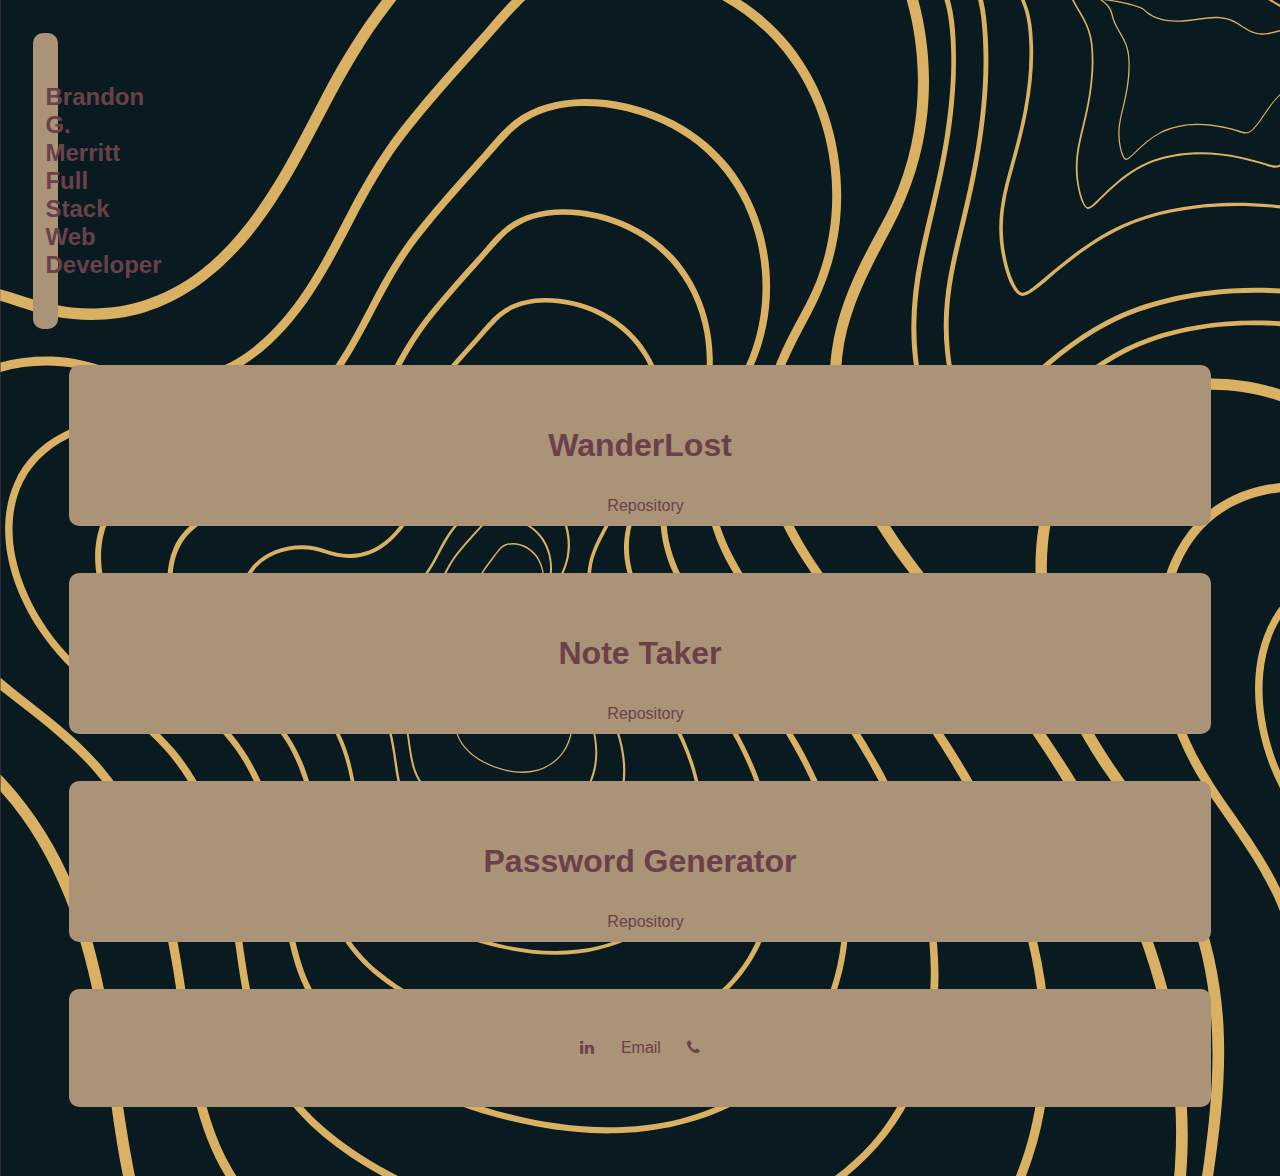
<file: index.html>
<html lang="en">
  <head>
    <meta charset="UTF-8" />
    <meta name="viewport" content="width=device-width, initial-scale=1.0" />
    <title>BGM_Portfolio</title>
    <link
      href="https://cdn.jsdelivr.net/npm/bootstrap@5.0.0/dist/css/bootstrap.min.css"
      rel="stylesheet"
      integrity="sha384-wEmeIV1mKuiNpC+IOBjI7aAzPcEZeedi5yW5f2yOq55WWLwNGmvvx4Um1vskeMj0"
      crossorigin="anonymous"
    />
    <link rel="stylesheet" href="https://cdnjs.cloudflare.com/ajax/libs/font-awesome/4.7.0/css/font-awesome.min.css">
    <link href="assets/stylesheet/styles.css" rel="stylesheet"/>
  </head>
  <body class="container">
    <header class="container">
      <a href="https://github.com/CrispyCoder817" target="_blank"
        ><h2>
          <b>Brandon G. Merritt</b><br />
          Full Stack Web Developer
        </h2></a>
    </header>
    <main>
      <div class="container">
        <div class="row">
          <div class="col linkCard">
            <a href="https://crispycoder817.github.io/Project-1/" target="_blank"><h1>WanderLost</h1></a>
            <a href="https://github.com/CrispyCoder817/Project-1" target="_blank">Repository</a>
          </div>
        </div>
        </div>
      </div>
      <div class="container">
        <div class="row">
          <div class="col linkCard">
            <a href="https://calm-castle-80481.herokuapp.com/" target="_blank"><h1>Note Taker</h1></a>
            <a href="https://github.com/CrispyCoder817/NoteTaker01" target="_blank">Repository</a>
          </div>
        </div>
        </div>
      </div>
      <div class="container">
        <div class="row">
          <div class="col linkCard">
            <a href="https://crispycoder817.github.io/PasswordGenerator/" target="_blank"><h1>Password Generator</h1></a>
            <a href="https://github.com/CrispyCoder817/PasswordGenerator" target="_blank">Repository</a>
          </div>
        </div>
        </div>
      </div>
      <div class="container">
        <div class="row">
          <div class="col linkCard">
            <ul>
              <li><a href="https://www.linkedin.com/in/brandongeorgemerritt/" target="_blank" class="fa fa-linkedin"></a></li>
              <li><a href="mailto:brandongmerritt@gmail.com" target="_blank">Email</a></li>
              <li><a href="tel:+9894449084" target="_blank" class="fa fa-phone"></a></li>
          </ul>
          </div>
        </div>
        </div>
      </div>
    </main>
    <script
      src="https://cdn.jsdelivr.net/npm/bootstrap@5.0.0/dist/js/bootstrap.bundle.min.js"
      integrity="sha384-p34f1UUtsS3wqzfto5wAAmdvj+osOnFyQFpp4Ua3gs/ZVWx6oOypYoCJhGGScy+8"
      crossorigin="anonymous"
    ></script>
  </body>
</html>
</file>
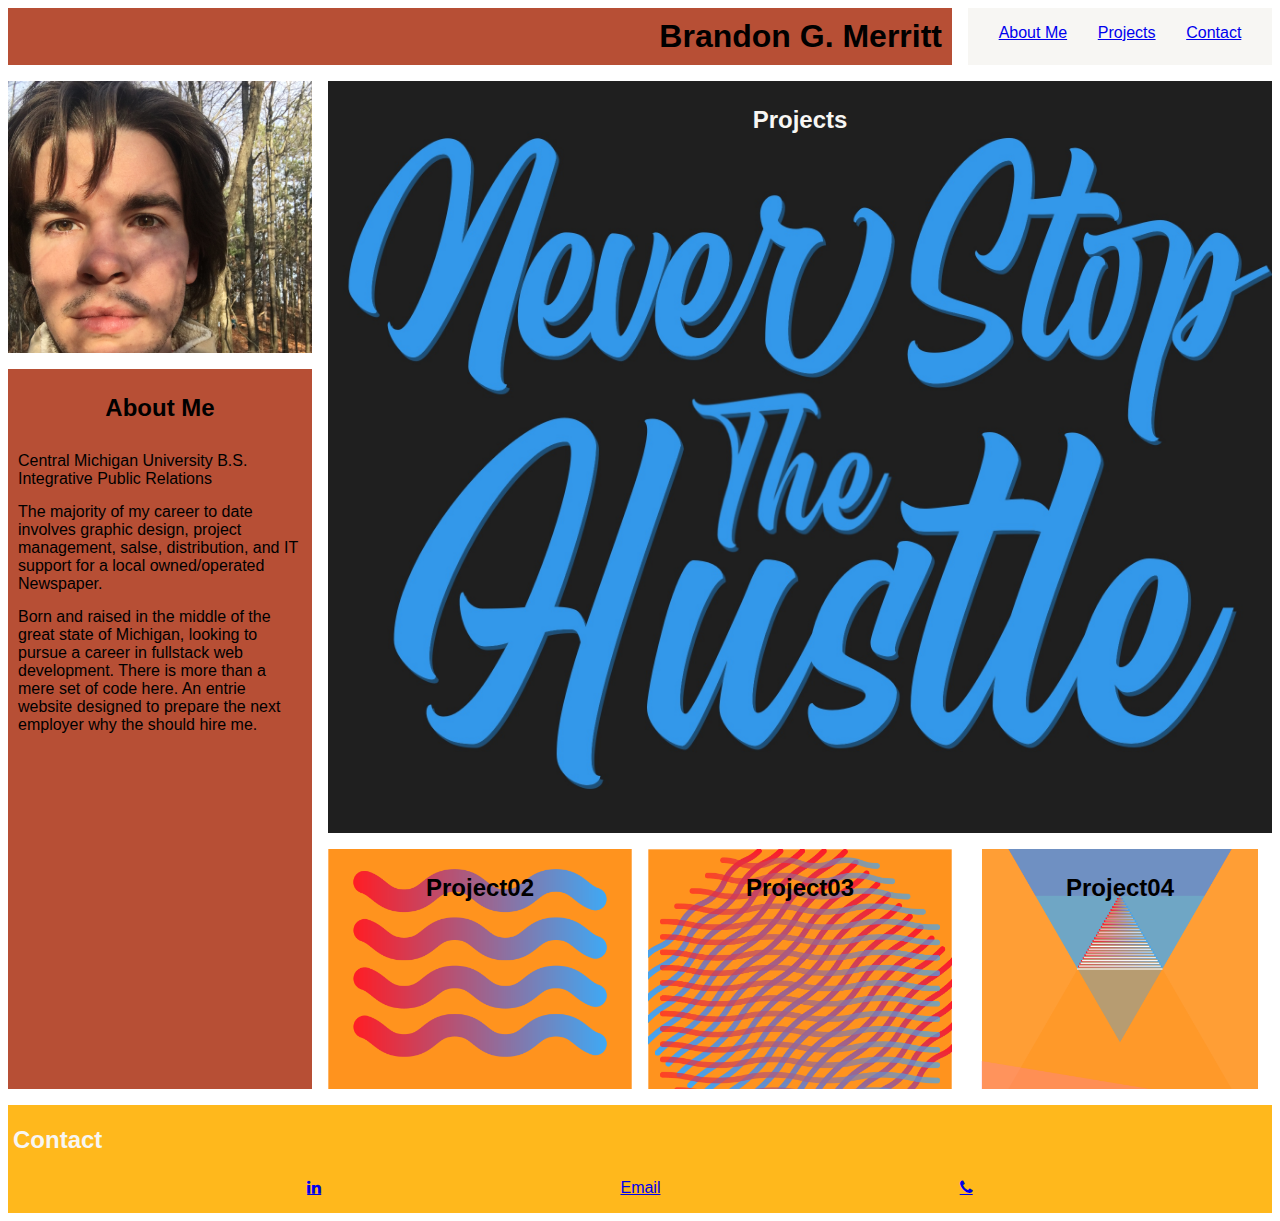
<file: index copy.html>
<!DOCTYPE html>
<html lang="en-us">

<head>
    <meta name="width=device-width, initial-scale=1.0">
    <meta charset="UTF-8" />
    <link rel="stylesheet" href="styles copy.css">
    <link rel="stylesheet" href="https://cdnjs.cloudflare.com/ajax/libs/font-awesome/4.7.0/css/font-awesome.min.css">
</head>
<body>
    <!-- A grid layout that uses 1em gaps and composes an aesthetic  -->
    <div class="wrapper">
        <div class="box1">
            <h1>Brandon G. Merritt</h1>
        </div>
        <div class="box2">
            <nav>
                <ul>
                    <!-- Links that scroll down to relative names -->
                    <li><a href="#abt">About Me</a></li>
                    <li><a href="#pro">Projects</a></li>
                    <li><a href="#con">Contact</a></li>
                </ul>
            </nav>
        </div>
        <div class="box3"></div>
        <div class="box4">
            <h2 id="pro">Projects</h2>
        </div>
        <div class="box5">
        <h2 id="abt">About Me</h2>
            <p>Central Michigan University B.S. Integrative Public Relations</p>
            <p>The majority of my career to date involves graphic design, project management, salse, distribution, and IT support for a local owned/operated Newspaper.</p>
            <p>Born and raised in the middle of the great state of Michigan, looking to pursue a career in fullstack web development. There is more than a mere set of code here. An entrie website designed to prepare the next employer why the should hire me.</p>
        </div>
        <div class="box6">
            <h2>Project02</h2>
        </div>
        <div class="box7">
            <h2>Project03</h2>
        </div>
        <div class="box8">
            <h2>Project04</h2>
        </div>
        <div class="box9">
            <!-- Contact inforamtion with direct link access -->
            <h2 id="con">Contact</h2>
            <ul>
                <li><a href="https://www.linkedin.com/in/brandongeorgemerritt/"class="fa fa-linkedin"></a></li>
                <li><a href="mailto:brandongmerritt@gmail.com">Email</a></li>
                <li><a href="tel:+9894449084" class="fa fa-phone"></a></li>
            </ul>
        </div>
    </div>
</body>
</file>
<file: assets/stylesheet/styles.css>
:root {
    --color01: #6A414A;
    --color02: #AA9377;
    --color03: #f7f6EE;
    --color04: #e5DeD6;
}
* {
    font-family: Helvetica, Arial, sans-serif;
    border-radius: 10px;
    padding: 1%;
}
 
a {
    color: var(--color01);
}
a:link {
    text-decoration: none;
}
a:hover {
    text-decoration: none;
    color: var(--color04);
}

body {
    background-color: var(--color01);
    background-image: url("../images/TOPOGRAPHICAL_HUGE.svg");
    -webkit-background-size: cover;
    -moz-background-size: cover;
    -o-background-size: cover;
    background-size: cover;
    background-repeat: no-repeat;
}

Header {
    text-align: center;
    background-color: #AA9377;
    border-radius: 10px;
    width: 0vw;
}

li {
    display: inline-flex;
}

.linkCard {
    background-color: var(--color02);
    text-align: center;
}

@media screen and (max-width: 1000px){
    body {
        margin-top: 40px;
    }
    a {
        color: var(--color03);
    }
    .linkCard {
        background-color: var(--color01);
        color: var(--color02);
    }
    header {
        background-color: var(--color01);
    }   
}

/* Future Dev */
/* @media screen and (max-width: 800px) {
    body {
        margin-top: 40px;
    }
    a {
        color: aquamarine;
    }
    .linkCard {
        background-color: blue;
    }
} */
</file>
<file: styles copy.css>
:root {
    --Color01:#b74f35;
    --Color02:#FFB81C;
    --Color03:#FFE767;
    --Color04:#F7F6F3;
    --Color05:#0E345E;
    --Type: helvetica, Arial, sans-serif;
}
* {
    size:auto;
    scroll-behavior: smooth;
    font-style: var(--Type);
    /* background-color: var(--Color04); */
}
/* initialized grid sets */
.wrapper {
    display:grid;
    grid-template-columns: 1fr 1fr 1fr 1fr;
    grid-template-rows: 100;
    column-gap: 1em;
    row-gap: 1em;
    min-width: 1fr;
    max-width: 4fr;
}
/* Name of Portfolio */
.box1 {
    grid-column-start: 1;
    grid-column-end: 4;
    grid-row-start: 0;
    grid-row-end: 2;
    background-color: var(--Color01);
}
/* About Me Project Contact */
.box2 {
    grid-column-start: 4;
    grid-column-end: 5;
    grid-row-start: 0;
    grid-row-end: 2;
    background-color: var(--Color04);
    font-family: var(--Type);
    color:var(--Color01)
}
/* RECENT PHOTO */
.box3 {
    grid-column-start: 1;
    grid-column-end: 2;
    grid-row-start: 2;
    grid-row-end: 20;
    background-image: url(PortPic.JPG);
    background-repeat: no-repeat;
    background-size: 100%;
    
}
/* Starter Project Placeholder */
.box4 {
    grid-column-start: 2;
    grid-column-end: 5;
    grid-row-start: 2;
    grid-row-end: 50;
    background-image: url(Never_Stop_The_Hustle\ 02.jpg);
    background-size: 100%;
    background-repeat: no-repeat;
    background-position: center;
}
/* About Me Section */
.box5 {
    position:relative;
    grid-column-start: 1;
    grid-column-end: 2;
    grid-row-start: 20;
    grid-row-end: 66;
    background-color: var(--Color01);
}
/* 6-8 are sub projects */
.box6 {

    grid-column-start: 2;
    grid-column-end: 3;
    grid-row-start: 50;
    grid-row-end: 66;
    background-color: var(--Color01);
    background-image: url(KIDS1-01.png);
    background-size: 100%;
    background-repeat: none;
    background-position: center;
}
.box7 {
    grid-column-start: 3;
    grid-column-end: 4;
    grid-row-start: 50;
    grid-row-end: 66;
    background-color: var(--Color01);
    background-image: url(KIDS1-02.png);
    background-size: 100%;
    background-repeat: none;
}
.box8 {
    grid-column-start: 4;
    grid-column-end: 5;
    grid-row-start: 50;
    grid-row-end: 66;
    background-color: var(--Color01);
    background-image: url(KIDS1-03.png);
    background-size: 100%;
    background-repeat: none;
    background-position: center;
}
/* Contact Info */
.box9 {
    grid-column-start: 1;
    grid-column-end: 5;
    grid-row-start:66;
    grid-row-end:67;
    background-color: var(--Color02);
}

h1 {
    font-family: var(--Type);
    background-color: var(--Color01);
    padding: 10px;
    margin: 0px;
    justify-content: center;
    text-align: right;
}
h2 {
    font-family: var(--Type);
    padding: 5px;
    text-align: center;
}
h2:hover {
    background-color: var(--Color05);
    color: var(--Color04)
}

p {
    font-family: var(--Type);
    padding: 5px;
    margin: 5px;
}


ul { 
    font-family:var(--Type);
    list-style-type: none;
    display: flex;
    justify-content: space-evenly;
    align-content: stretch;
    padding-inline-start: 0px;
    color:whitesmoke;
    
}

.abt {
    color:var(--Color01);
    grid-row-start: 100;
    grid-row-end: 250;
}

#abt {
    
}
#pro {
grid-row-start: 26;
grid-row-end: 50;
color: var(--Color04)
}

#con {
    color: var(--Color04);
    padding-top: 1px;
    display:flex;
    justify-content: flex-start;
    align-content: center;
}
</file>
